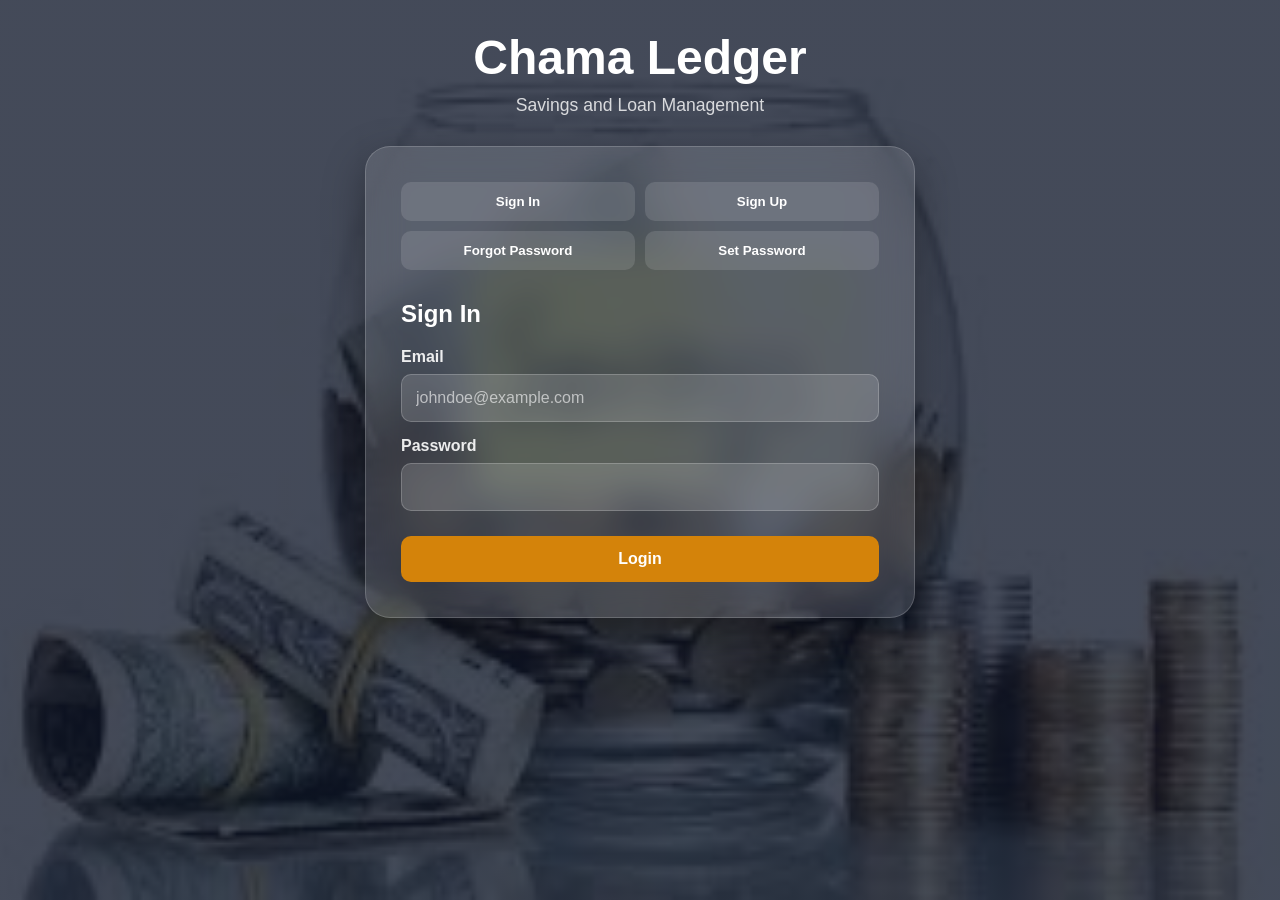
<file: Frontend/index.html>
<!DOCTYPE html>
<html>
    <head>
        <meta charset="UTF-8">
        <meta name="viewport" content="width=device-width, initial-scale=1.0">
        <title>Premier Savings Chama</title>
        <script src="config.js"></script>
        <link rel="stylesheet" href="Style.css"/>
    </head>
    <body>
        <div class="header">
            <h1>Chama Ledger</h1>
            <p>Savings and Loan Management</p>
        </div>

        <div class="auth-container">

            <div class="auth-tabs">
                <button type="button" onclick="showTab('signIn')">Sign In</button>
                <button type="button" onclick="showTab('signUp')">Sign Up</button>
                <button type="button" onclick="showTab('forgotPassword')">Forgot Password</button>
                <button type="button" onclick="showTab('setPassword')">Set Password</button>
            </div>

            <!-- sign in -->
            <div id="signIn">
                <h3>Sign In</h3>
                <p id="signInMessage"></p>
                <label>Email</label>
                <input type="email" placeholder="johndoe@example.com" id="loginEmail"/>
                <label>Password</label>
                <input type="password" id="loginPassword"/>
                <button type="button" onclick="SignIn()">Login</button>
            </div>

            <!-- sign up -->
            <div id="signUp" style="display:none">
                <h3>Sign Up</h3>
                <p id="signUpMessage"></p>
                <label>First Name</label>
                <input type="text" placeholder="John" id="firstName"/>
                <label>Last Name</label>
                <input type="text" placeholder="Doe" id="lastName"/>
                <label>Email</label>
                <input type="email" placeholder="janedoe@example.com" id="email"/>
                <label>Phone Number</label>
                <input type="tel" id="phoneNumber"/>
                <label>Role</label>
                <select id="roles">
                    <option value="Admin">Admin</option>
                    <option value="Member">Member</option>
                </select>
                <label>Date of Signup</label>
                <input type="date" id="date"/>
                <label>Password</label>
                <input type="password" placeholder="password" id="password"/>
                <button type="button" onclick="SignUp()">Sign Up</button>
            </div>

            <!-- forgot password -->
            <div id="forgotPassword" style="display:none">
                <h3>Forgot Password</h3>
                <p id="forgotMessage"></p>
                <label>Email</label>
                <input type="email" placeholder="johndoe@example.com" id="forgotEmail"/>
                <button type="button" onclick="ForgotPassword()">Reset to default</button>
            </div>

            <!-- set password -->
            <div id="setPassword" style="display:none">
            <h3>Set New Password</h3>
            <p id="setPasswordMessage"></p>
            <label>Email</label>
            <input type="email" placeholder="johndoe@example.com" id="setEmail"/>
            <label>Current Password</label>
            <input type="password" placeholder="Current password" id="currentPassword"/>
            <label>New Password</label>
            <input type="password" placeholder="New password" id="newPassword"/>
            <button type="button" onclick="SetPassword()">Set Password</button>
            </div> 

        </div>
    </body>
    <script>
        function showTab(tabId) {
            const tabs = ['signIn', 'signUp', 'forgotPassword', 'setPassword']
            tabs.forEach(tab => {
                document.getElementById(tab).style.display = 'none'
            })
            document.getElementById(tabId).style.display = 'block'
        }

        async function SignUp() {
            const data = {
                firstName: document.getElementById('firstName').value,
                lastName: document.getElementById('lastName').value,
                email: document.getElementById('email').value,
                phone: document.getElementById('phoneNumber').value,
                roles: document.getElementById('roles').value,
                date_joined: document.getElementById('date').value,
                password: document.getElementById('password').value
            }

            const response = await fetch(`${BASE_URL}/Chama/SignUp`, {
                method: 'POST',
                headers: { 'Content-Type': 'application/json' },
                body: JSON.stringify(data)
            })

            const result = await response.json()
            const message = document.getElementById('signUpMessage')

            if (response.status === 409) {
                message.style.color = 'red'
                message.textContent = 'Member already exists'
            } else if (response.ok) {
                message.style.color = 'green'
                message.textContent = 'Successfully signed up. Please sign in.'
                setTimeout(() => showTab('signIn'), 1500)
            } else {
                message.style.color = 'red'
                message.textContent = result.error
            }
        }

        async function SignIn() {
            const data = {
                email: document.getElementById('loginEmail').value,
                password: document.getElementById('loginPassword').value
            }

            const response = await fetch(`${BASE_URL}/Chama/SignIn`, {
                method: 'POST',
                headers: { 'Content-Type': 'application/json' },
                body: JSON.stringify(data)
            })

            const result = await response.json()
            const message = document.getElementById('signInMessage')

            if (response.ok) {
                message.style.color = 'green'
                message.textContent = 'Logged in successfully'
                localStorage.setItem('token', result.token)
                localStorage.setItem('memberId', result.memberId)
                localStorage.setItem('name', result.name)
                localStorage.setItem('role', result.role)
                window.location.href = 'Dashboard.html'
            } else {
                message.style.color = 'red'
                message.textContent = result.error
            }
        }

        async function ForgotPassword() {
    const data = {
        email: document.getElementById('forgotEmail').value
    }

    const response = await fetch(`${BASE_URL}/Chama/forgot_password`, {
        method: 'POST',
        headers: { 'Content-Type': 'application/json' },
        body: JSON.stringify(data)
    })

    const result = await response.json()
    const message = document.getElementById('forgotMessage')

    if (response.ok) {
        message.style.color = 'green'
        message.textContent = 'Password reset to default. Login with Chama123'
        setTimeout(() => showTab('signIn'), 2000)
    } else {
        message.style.color = 'red'
        message.textContent = result.error
    }
}
        async function SetPassword() {
    const data = {
        email: document.getElementById('setEmail').value,
        current_password: document.getElementById('currentPassword').value,
        new_password: document.getElementById('newPassword').value
    }

    const response = await fetch(`${BASE_URL}/Chama/set_password`, {
        method: 'POST',
        headers: { 'Content-Type': 'application/json' },
        body: JSON.stringify(data)
    })

    const result = await response.json()
    const message = document.getElementById('setPasswordMessage')

    if (response.ok) {
        message.style.color = 'green'
        message.textContent = 'Password updated successfully. Please sign in.'
        setTimeout(() => showTab('signIn'), 1500)
    } else {
        message.style.color = 'red'
        message.textContent = result.error
    }
}
    </script>
</html>
</file>
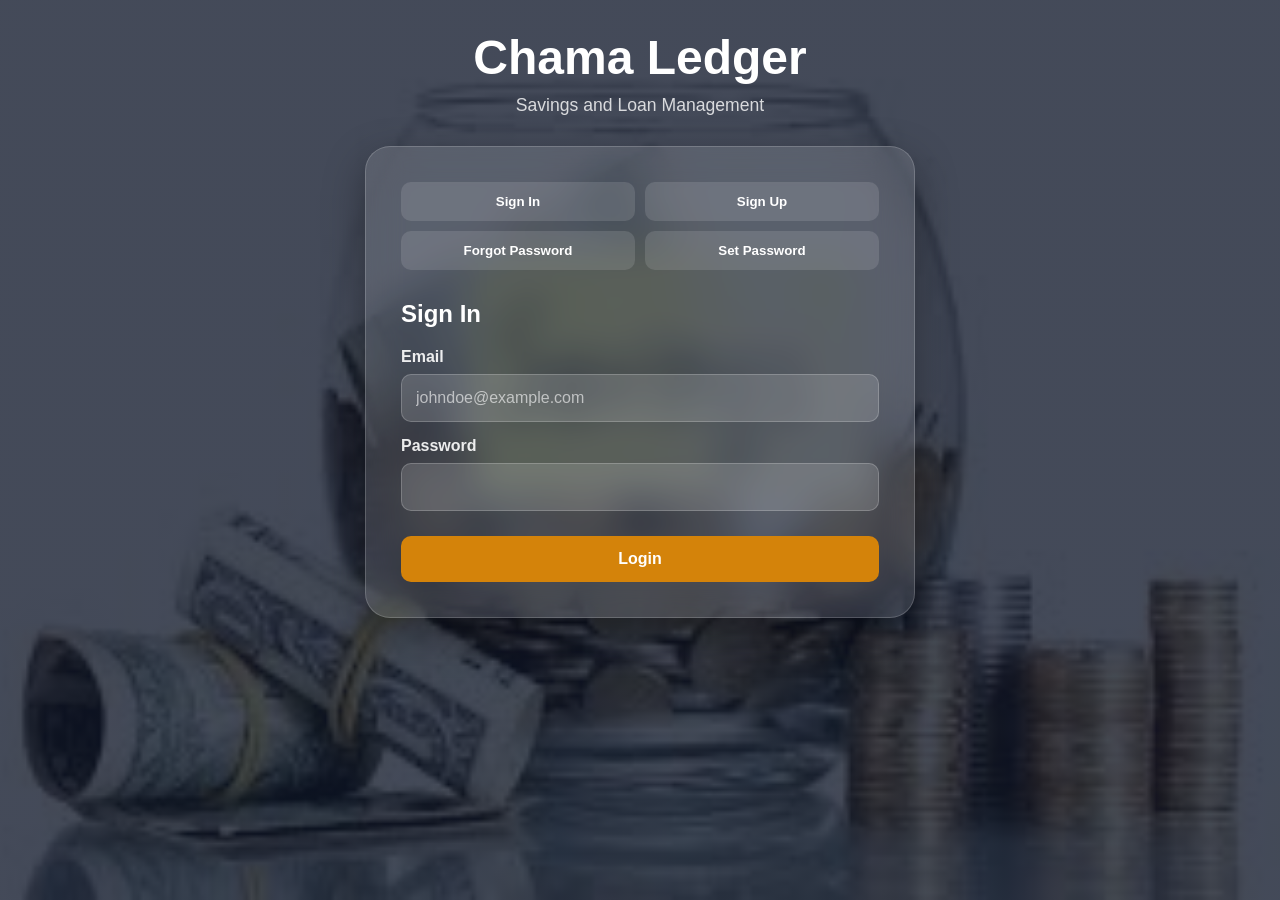
<file: Frontend/Admin.html>
<!DOCTYPE html>
<html>
    <head>
    <meta charset="UTF-8">
    <meta name="viewport" content="width=device-width, initial-scale=1.0">
    <title>Premier Savings Chama</title>
    <script src="config.js"></script>
    <link rel="stylesheet" href="members.css"/>
    </head>
    <body>
        <div class="header">
<div>
<h2>Chama Ledger</h2>
<p>Savings and Loan Management</p>
</div>
<div>
    <h6>Today</h6>
    <p><script>document.write(new Date().toLocaleDateString());</script></p>
</div>
</div><nav class="navbar">
    <div class="hamburger" onclick="toggleMenu()">
        ☰
    </div>

    <div class="nav-links" id="navLinks">
        <a href="Dashboard.html">Dashboard</a>
        <a href="admin.html" id="adminLink" style="display:none" class="active">Admin</a>
        <a href="Members.html">Members</a>
        <a href="loans.html">Loans</a>
        <a href="interest.html">Interest</a>
        <a href="Fines.html">Fines</a>
    </div>
</nav>
<div class="members-table">
    <h3>Financial Period</h3>
    <p id="currentPeriod">Loading current period...</p>
    <button type="button" onclick="toggleCloseYearConfirm()">Close Financial Year</button>
    <div id="closeYearContainer"></div>
    <p id="closeYearMessage"></p>
</div>
<div class="members-table">
    <h3>Bank Interest</h3>
    <button type="button" onclick="ToggleForm()">What this year's bank Interest??</button>
    <div id="BankContainer"></div>
    <div id="bankmessage"></div>

</div>
<div class="members-table">
    <h3>Pending Loan Requests</h3>
    <table>
        <thead>
            <tr>
                <td>Member</td>
                <td>Amount</td>
                <td>Guarantor</td>
                <td>Date Requested</td>
                <td>Action</td>
            </tr>
        </thead>
        <tbody id="pendingLoansBody"></tbody>
    </table>
</div>
<div class="members-table">
    <h3>Pending Savings</h3>
    <table>
        <thead>
            <tr>
                <td>Member</td>
                <td>Amount</td>
                <td>Date Requested</td>
                <td>Action</td>
            </tr>
        </thead>
        <tbody id="pendingSavingsBody"></tbody>
    </table>
</div>
        
    </body>
    <script>
       const token = localStorage.getItem('token')
const adminId = localStorage.getItem('memberId')

// redirect checks
document.addEventListener('DOMContentLoaded', () => {
    const role = localStorage.getItem('role')

    if (!token) {
        window.location.href = 'index.html'
    }
    if (role !== 'Admin') {
        window.location.href = 'Dashboard.html'
    }
    if(role=='Admin'){
        document.getElementById('adminLink').style.display = 'block'
    }

    fetchPendingLoans()
    fetchPendingSavings()
    fetchCurrentPeriod()

})

function formatKsh(amount) {
    return `Ksh ${parseFloat(amount).toLocaleString('en-KE', { minimumFractionDigits: 2 })}`
}

async function fetchPendingLoans() {
    const response = await fetch(`${BASE_URL}/Chama/pending_requests`, {
        headers: { 'Authorization': `Bearer ${token}` }
    })

    const data = await response.json()
    const tbody = document.getElementById('pendingLoansBody')
    tbody.innerHTML = ''

    if (data.length === 0) {
        tbody.innerHTML = '<tr><td colspan="5">No pending loan requests</td></tr>'
        return
    }

    data.forEach(req => {
        tbody.innerHTML += `
            <tr>
                <td>${req.member}</td>
                <td>${formatKsh(req.amount)}</td>
                <td>${req.guarantor}</td>
                <td>${formatDate(req.date_requested)}</td>
                <td>
                    <button type="button" onclick="verifyLoan(${req.requestId})">
                        Verify & Approve
                    </button>
                </td>
            </tr>
        `
    })
}

async function verifyLoan(requestId) {
    const response = await fetch(`${BASE_URL}/Chama/admin_verify_loan`, {
        method: 'POST',
        headers: {
            'Content-Type': 'application/json',
            'Authorization': `Bearer ${token}`
        },
        body: JSON.stringify({
            requestId: requestId,
            adminId: parseInt(adminId)
        })
    })

    const result = await response.json()

    if (response.ok) {
        alert(`Loan approved. Due date: ${result.due_date}`)
        fetchPendingLoans()
    } else {
        alert(result.error)
    }
}
async function fetchPendingSavings() {
    const response = await fetch(`${BASE_URL}/Chama/pending_savings`, {
        headers: { 'Authorization': `Bearer ${token}` }
    })

    const data = await response.json()
    const tbody = document.getElementById('pendingSavingsBody')
    tbody.innerHTML = ''

    if (data.length === 0) {
        tbody.innerHTML = '<tr><td colspan="4">No pending savings requests</td></tr>'
        return
    }

    data.forEach(req => {
        tbody.innerHTML += `
            <tr>
                <td>${req.member}</td>
                <td>${formatKsh(req.amount)}</td>
                <td>${formatDate(req.date_requested)}</td>
                <td>
                    <button type="button" onclick="approveSaving(${req.requestId})">
                        Approve
                    </button>
                </td>
            </tr>
        `
    })
}

async function approveSaving(requestId) {
    const response = await fetch(`${BASE_URL}/Chama/approve_saving`, {
        method: 'POST',
        headers: {
            'Content-Type': 'application/json',
            'Authorization': `Bearer ${token}`
        },
        body: JSON.stringify({
            requestId: requestId,
            adminId: parseInt(adminId)
        })
    })

    const result = await response.json()

    if (response.ok) {
        alert('Savings approved and recorded')
        fetchPendingSavings()
    } else {
        alert(result.error)
    }
}
function formatDate(dateString) {
    const date = new Date(dateString)
    return date.toLocaleDateString('en-KE', {
        year: 'numeric',
        month: 'long',
        day: 'numeric'
    })
}

async function fetchCurrentPeriod() {
    const response = await fetch(`${BASE_URL}/Chama/current_period`, {
        headers: { 'Authorization': `Bearer ${token}` }
    })
    const data = await response.json()

    if (response.ok) {
        document.getElementById('currentPeriod').textContent =
            `Current period: ${formatDate(data.period_start)} — Present`
    }
}
function toggleMenu() {
    console.log('Toggling menu')
    const navLinks = document.getElementById('navLinks')
    navLinks.classList.toggle('show');
    if (navLinks.style.display == 'flex') {
        navLinks.style.display = 'none'
    } else {
        navLinks.style.display = 'flex'
    }
}

function ToggleForm(){
    const container=document.getElementById('BankContainer')
    if(container.innerHTML !==''){
        container.innerHTML=''
        return
    }
    container.innerHTML=`
    <input type="text" id="amount" placeholder="e.g, 10000" /><br>
     <input type="date" id="date" placeholder="10-6-2025">
     <button type="button" onclick=BankInterest()>Save</button>
    `  
}
async function BankInterest(){
    const data={
        amount: document.getElementById('amount').value,
        date:document.getElementById('date').value
    }
    const response = await fetch(`${BASE_URL}/Chama/add_bank_interest`, {
        method: 'POST',
        headers: { 'Content-Type': 'application/json' ,
        'Authorization': `Bearer ${token}`
    
        },
        body: JSON.stringify(data)
        
    })
    const result = await response.json()
    const message = document.getElementById('bankmessage')

    if(response.ok){
        message.style.color = 'green'
        message.textContent = `Bank Interest added`
        
        document.getElementById("BankContainer").innerHTML=''
    }
    else {
        message.style.color = 'red'
        message.textContent = result.error
    }

}
function toggleCloseYearConfirm() {
    const container = document.getElementById('closeYearContainer')
    if (container.innerHTML !== '') {
        container.innerHTML = ''
        return
    }

    container.innerHTML = `
        <p style="color:red"><strong>Warning:</strong> This action is irreversible. 
        A new financial period will begin today.</p>
        <button type="button" onclick="closeFinancialYear()">Yes, Close Year</button>
        <button type="button" onclick="toggleCloseYearConfirm()">Cancel</button>
    `
}

// ── close the year ────────────────────────────────────────
async function closeFinancialYear() {
    const response = await fetch(`${BASE_URL}/Chama/close_year`, {
        method: 'POST',
        headers: {
            'Content-Type': 'application/json',
            'Authorization': `Bearer ${token}`
        },
        body: JSON.stringify({ admin_id: parseInt(adminId) })
    })

    const result = await response.json()
    const message = document.getElementById('closeYearMessage')

    if (response.ok) {
        message.style.color = 'green'
        message.textContent = `Financial year closed. New period started today.`
        document.getElementById('closeYearContainer').innerHTML = ''
        fetchCurrentPeriod()  // refresh the period display
    } else {
        message.style.color = 'red'
        message.textContent = result.error
    }
}

fetchCurrentPeriod()

    </script>
    </html>
</file>
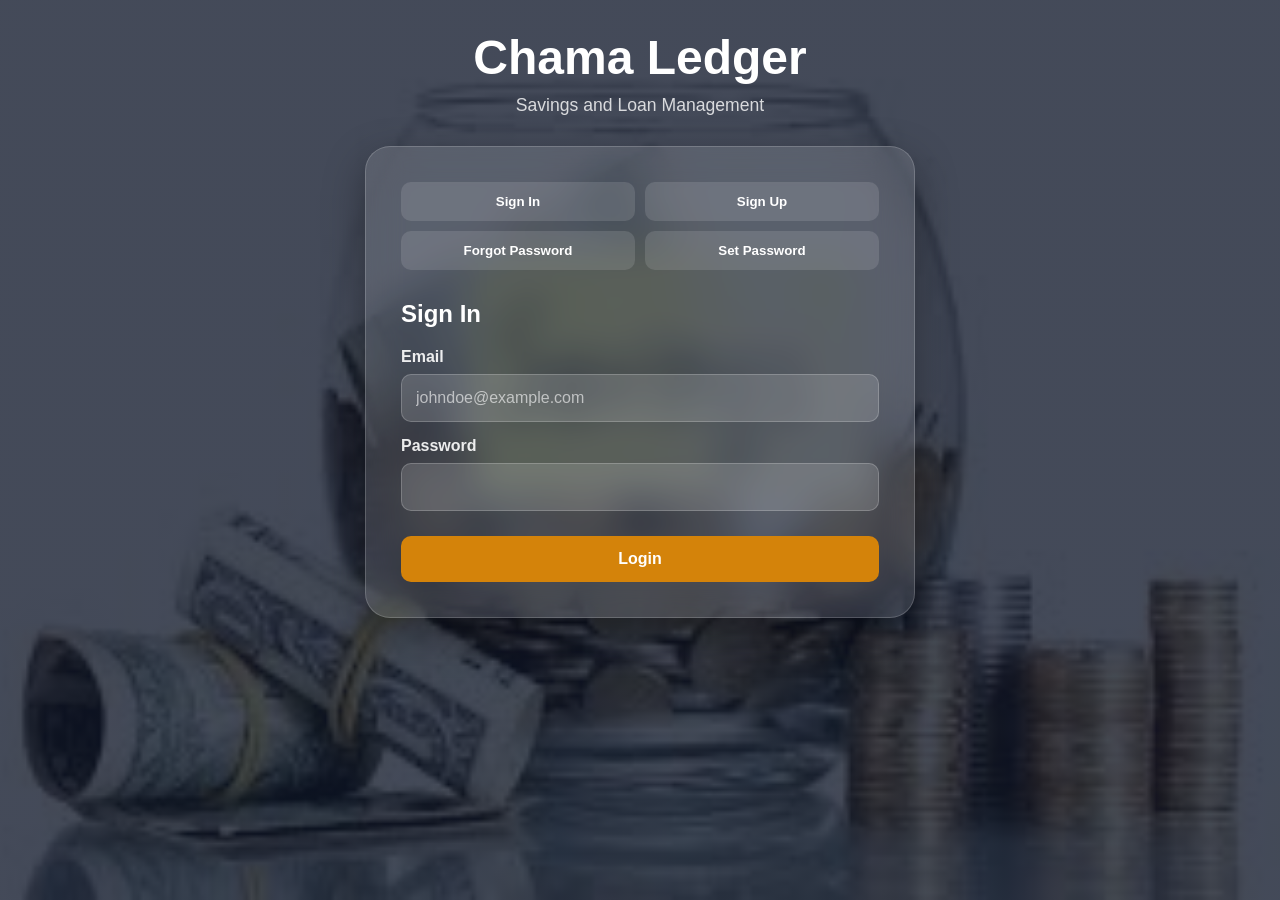
<file: Frontend/Dashboard.html>
<!DOCTYPE html>
<html>
    <head>
    <meta charset="UTF-8">
    <meta name="viewport" content="width=device-width, initial-scale=1.0">
    <title>Premier Savings Chama</title>
    <script src="config.js"></script>
    <link rel="stylesheet" href="members.css"/>
    </head>
    <body>
        <div class="header">
<div>
<h2>Chama Ledger</h2>
<p>Savings and Loan Management</p>
</div>
<div>
    <h6>Today</h6>
    <p><script>document.write(new Date().toLocaleDateString());</script></p>
    <button type="button" onclick="logout()">Logout</button>
</div>

</div>
       <nav class="navbar">
    <div class="hamburger" onclick="toggleMenu()">
        ☰
    </div>

    <div class="nav-links" id="navLinks">
        <a href="Dashboard.html" class="active">Dashboard</a>
        <a href="admin.html" id="adminLink" style="display:none">Admin</a>
        <a href="Members.html">Members</a>
        <a href="loans.html">Loans</a>
        <a href="interest.html">Interest</a>
        <a href="Fines.html">Fines</a>
    </div>
</nav>
<div class="loansAndSavings">

    <div id="guarantorNotifications" class="dashboard-card" style="display:none">
        <h3>Pending Guarantor Requests</h3>
        <div id="notificationsList"></div>
    </div>

    <div id="savingsRequest" class="dashboard-card">
        <button type="button" onclick="toggleSaveForm()">Add Savings</button>
        <div id="saveFormContainer"></div>
        <p id="saveMessage"></p>
    </div>

</div>
<div id="DashboardCards">    
<div class="cards1">
    <h2>Total Savings</h2>
    <p id="savingsAmount"><strong>Ksh{amount}</strong></p>
    <p id="total_members">{}members</p>
</div>
<div class="cards1">
    <h2>Active Loans</h2>
    <p id="ActiveLoans"><strong>Ksh{}</strong></p>
    <p id="total_loans">{Number of borrowers}loans</p>
</div>
<div class="cards1">
    <h2>Interest Accrued</h2>
    <p id="total_interest">{Interest}</p>
    <p>from borrowers</p>
</div>
<div class="cards1">
    <h2>Unpaid fines</h2>
    <p id="total_fines">Coming soon</p>
    <p>outstanding</p>
</div>

        </div>
    
        <div class="bankInterest">
            <h2>Bank Interest</h2>
<p id="bankInterest">Amount{}</p>
<p>Split equally among &nbsp;<strong id="members"> {} </strong>&nbsp;members</p>
<p>Each member gets <strong id="each">ksh {}</strong></p>
<p></p>
        </div>
        <div>
    <h3>Saving rules</h3>
    <p>Members must save at least <stong>ksh 1000</stong> per month</p>
    <p>Missing a saving month incurs a fine of <strong>ksh 300</strong></p>
    <p>Members who join mid-year earn interest only from their join month onwards</p>
    <p>Please note that if your payment is more than <strong>10 days overdue</strong> ,the guarantor will become responsible for repaying the principal balance along with the interest</p>
</div>
    </body>

    <script>
        
const token = localStorage.getItem('token')
const memberId = localStorage.getItem('memberId')
const role = localStorage.getItem('role')

if (!token) {
    window.location.replace('index.html')
    throw new Error('Redirecting to login')
}
if(role=='Admin'){
    document.getElementById('adminLink').style.display = 'block'
}
function formatKsh(amount) {
    return `Ksh ${parseFloat(amount).toLocaleString('en-KE', { minimumFractionDigits: 2 })}`
}

document.addEventListener('DOMContentLoaded', () => {
    
    

    fetchTotalSavings()
    fetchActiveLoans()
    fetchBorrowedInterests()
    fetchBankInterests()
    fetchGuarantorNotifications()
})
function toggleMenu() {
    console.log('Toggling menu')
    const navLinks = document.getElementById('navLinks')
    navLinks.classList.toggle('show');
    if (navLinks.style.display == 'flex') {
        navLinks.style.display = 'none'
    } else {
        navLinks.style.display = 'flex'
    }
}


function fetchTotalSavings() {
    fetch(`${BASE_URL}/Chama/Total_savings`, {
        headers: { 'Authorization': `Bearer ${token}` }
    })
        .then(response => response.json())
        .then(data => {
            console.log('savings data:', data) 
            document.getElementById('savingsAmount').innerHTML = `<strong>Ksh ${data.total_savings}</strong>`
            document.getElementById('total_members').textContent = `${data.total_members} members`
        })
        .catch(error => console.error('Error fetching savings:', error))
}

function fetchActiveLoans() {
    fetch(`${BASE_URL}/Chama/view_all_borrowers`, {
        headers: { 'Authorization': `Bearer ${token}` }
    })
        .then(response => response.json())
        .then(data => {
            document.getElementById('ActiveLoans').innerHTML = `<strong>Ksh ${data.total_loans}</strong>`
            document.getElementById('total_loans').textContent = `${data.total_borrowers} borrowers`
        })
        .catch(error => console.error('Error fetching loans:', error))
}

function fetchBorrowedInterests() {
    fetch(`${BASE_URL}/Chama/view_borrowed_interests`, {
        headers: { 'Authorization': `Bearer ${token}` }
    })
        .then(response => response.json())
        .then(data => {
            document.getElementById('total_interest').textContent = formatKsh(data.total_borrowed_interest)
        })
        .catch(error => console.error('Error fetching interests:', error))
}

function fetchBankInterests() {
    fetch(`${BASE_URL}/Chama/bank_interests`, {
        headers: { 'Authorization': `Bearer ${token}` }
    })
        .then(response => response.json())
        .then(data => {
            document.getElementById('bankInterest').textContent = formatKsh(data.total_interest)
            document.getElementById('members').textContent = data.total_members
            document.getElementById('each').textContent = formatKsh(data.each_members_amount)
        })
        .catch(error => console.error('Error fetching bank interests:', error))
}

async function fetchGuarantorNotifications() {
    const response = await fetch(`${BASE_URL}/Chama/guarantor_notifications/${memberId}`, {
        headers: { 'Authorization': `Bearer ${token}` }
    })

    const notifications = await response.json()

    if (notifications.length > 0) {
        document.getElementById('guarantorNotifications').style.display = 'block'
        const list = document.getElementById('notificationsList')
        list.innerHTML = ''

        notifications.forEach(n => {
            list.innerHTML += `
                <div class="borrower-card">
                    <p><strong>${n.borrower}</strong> is requesting a loan of ${formatKsh(n.amount)}</p>
                    <p>Requested on: ${n.date_requested}</p>
                    <button type="button" onclick="respondToGuarantee(${n.requestId}, ${n.confirmationId}, 'confirmed')">Confirm</button>
                    <button type="button" onclick="respondToGuarantee(${n.requestId}, ${n.confirmationId}, 'declined')">Decline</button>
                </div>
            `
        })
    }
}

async function respondToGuarantee(requestId, confirmationId, decision) {
    const response = await fetch(`${BASE_URL}/Chama/guarantor_confirm`, {
        method: 'POST',
        headers: {
            'Content-Type': 'application/json',
            'Authorization': `Bearer ${token}`
        },
        body: JSON.stringify({
            requestId: requestId,
            guarantorId: parseInt(memberId),
            decision: decision
        })
    })

    const result = await response.json()

    if (response.ok) {
        alert(decision === 'confirmed' ? 'You have confirmed the guarantee' : 'You have declined the guarantee')
        fetchGuarantorNotifications()
    } else {
        alert(result.error)
    }
}
function toggleSaveForm() {
    const container = document.getElementById('saveFormContainer')
    if (container.innerHTML !== '') {
        container.innerHTML = ''
        return
    }
    container.innerHTML = `
        <input type="number" id="saveAmount" placeholder="Enter amount to save" /><br>
        <button type="button" onclick="submitSavingsRequest()">Submit</button>
        <button type="button" onclick="toggleSaveForm()">Cancel</button>
    `
}

async function submitSavingsRequest() {
    const amount = document.getElementById('saveAmount').value

    if (!amount || amount <= 0) {
        document.getElementById('saveMessage').textContent = 'Please enter a valid amount'
        return
    }

    const response = await fetch(`${BASE_URL}/Chama/request_saving`, {
        method: 'POST',
        headers: {
            'Content-Type': 'application/json',
            'Authorization': `Bearer ${token}`
        },
        body: JSON.stringify({
            memberId: parseInt(memberId),
            amount: parseFloat(amount)
        })
    })

    const result = await response.json()
    const message = document.getElementById('saveMessage')

    if (response.ok) {
        message.style.color = 'green'
        message.textContent = `Savings request of Ksh ${amount} submitted. Pending admin approval.`
        document.getElementById('saveFormContainer').innerHTML = ''
    } else {
        message.style.color = 'red'
        message.textContent = result.error
    }
}
function logout() {
    console.log('Logging out')
    localStorage.clear()
    window.location.replace('index.html')
}

    </script>
    </html>
</file>
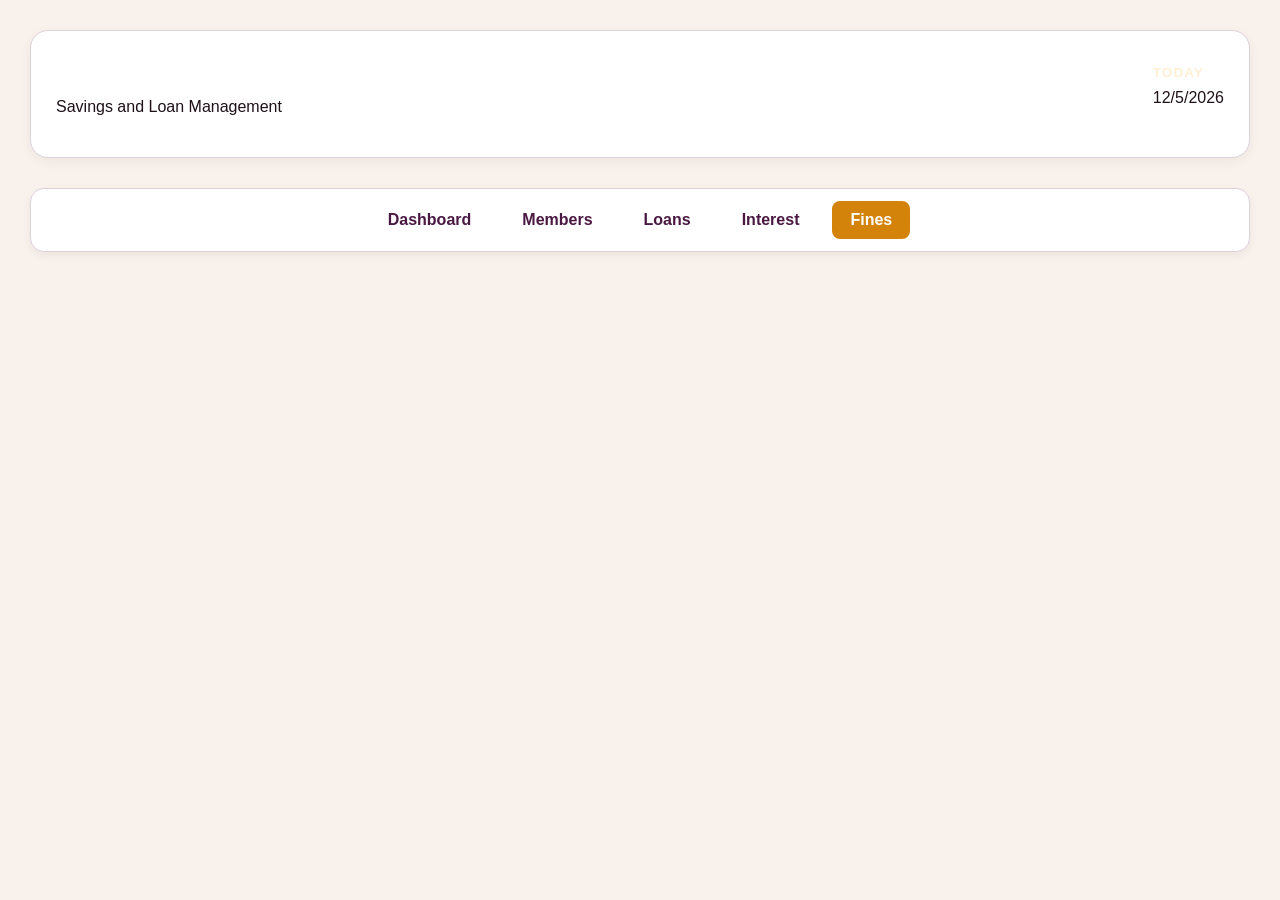
<file: Frontend/Fines.html>
<!DOCTYPE html>
<html>
    <head>
    <meta charset="UTF-8">
    <meta name="viewport" content="width=device-width, initial-scale=1.0">
    <title>Premier Savings Chama</title>
    <script src="config.js"></script>
    <link rel="stylesheet" href="members.css"/>
    </head>
    <body>
        <div class="header">
<div>
<h2>Chama Ledger</h2>
<p>Savings and Loan Management</p>
</div>
<div>
    <h6>Today</h6>
    <p><script>document.write(new Date().toLocaleDateString());</script></p>
</div>
</div><nav class="navbar">
    <div class="hamburger" onclick="toggleMenu()">
        ☰
    </div>

    <div class="nav-links" id="navLinks">
        <a href="Dashboard.html">Dashboard</a>
        <a href="admin.html" id="adminLink" style="display:none">Admin</a>
        <a href="Members.html">Members</a>
        <a href="loans.html">Loans</a>
        <a href="interest.html">Interest</a>
        <a href="Fines.html" class="active">Fines</a>
    </div>
</nav>
        
    </body>
    </html>
</file>
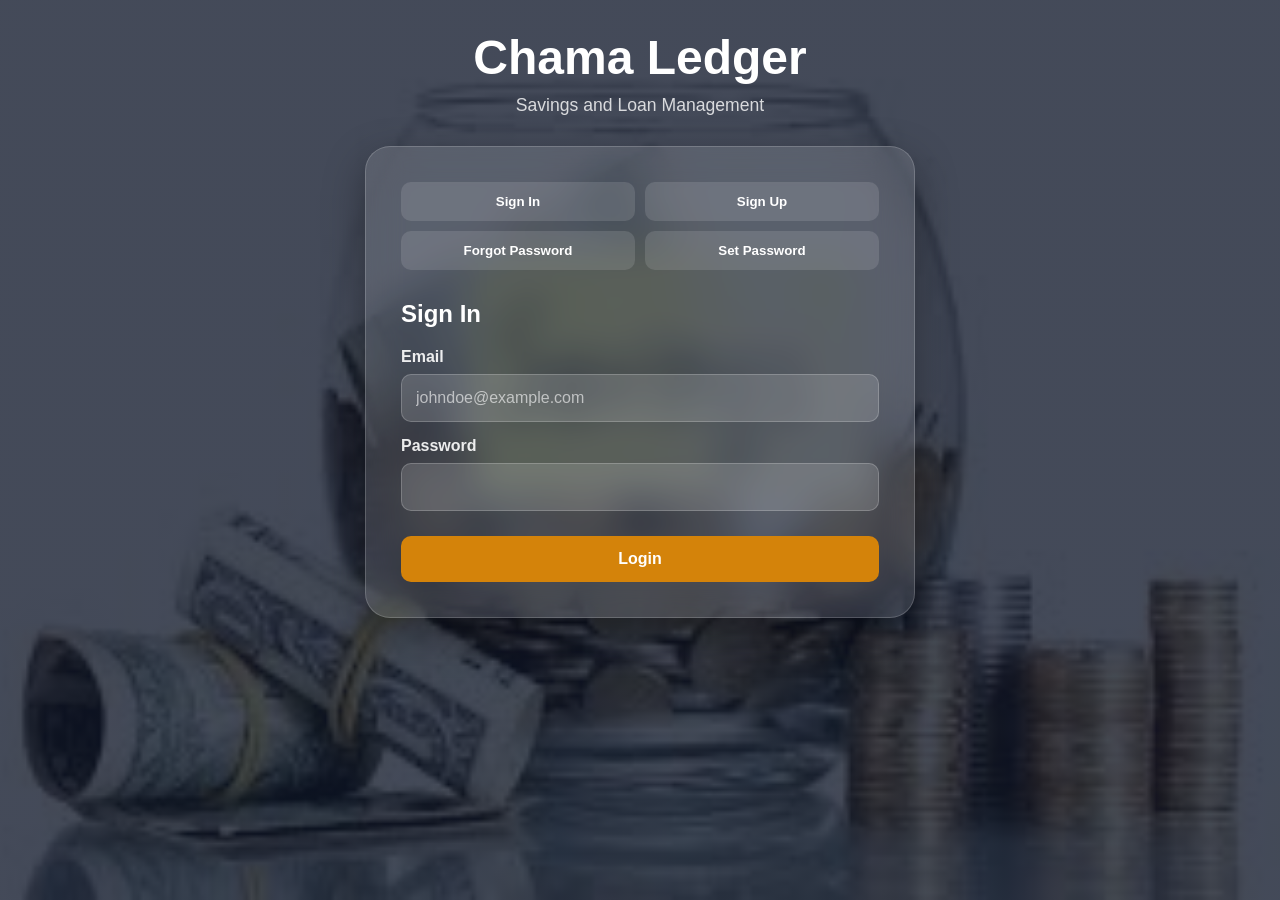
<file: Frontend/Interest.html>
<!DOCTYPE html>
<html>
    <head>
    <meta charset="UTF-8">
    <meta name="viewport" content="width=device-width, initial-scale=1.0">
    <title>Premier Savings Chama</title>
    <script src="config.js"></script>
    <link rel="stylesheet" href="members.css"/>
    </head>
    <body>
        <div class="header">
<div>
<h2>Chama Ledger</h2>
<p>Savings and Loan Management</p>
</div>
<div>
    <h6>Today</h6>
    <p><script>document.write(new Date().toLocaleDateString());</script></p>
</div>
</div>
        <nav class="navbar">
    <div class="hamburger" onclick="toggleMenu()">
        ☰
    </div>

    <div class="nav-links" id="navLinks">
        <a href="Dashboard.html">Dashboard</a>
         <a href="admin.html" id="adminLink" style="display:none">Admin</a>
        <a href="Members.html">Members</a>
        <a href="loans.html">Loans</a>
        <a href="interest.html" class="active">Interest</a>
        <a href="Fines.html">Fines</a>
    </div>
</nav>
<div>
    <h2>Interest Pool Breakdown</h2>
    <div class="InterestCards">
        <div>
            <p>All members(50%)</p>
            <p><strong id="allmembers">Ksh. {savings}</strong></p>
            
        </div>
        <div>
            <p>Borrowers(25%)</p>
            <p><Strong id="allborrowers">Ksh.{}</Strong></p>
        </div>
        <div>
            <p>Guarantors(25%)</p>
            <p><Strong id="allguarantors">Ksh. {}</Strong></p>
        </div>
    </div>
    <p>Total Interest for the period: <span id="periodStart"></span>  --  <span id="periodEnd"></span></p>
</div>
<div class="member_distribution">
    <h2>Per Member Distribution</h2>
    <table>
        <thead>
            <td>Member</td>
            <td>Roles</td>
            <td>Loan Interest Share</td>
            <td>Bank Interest</td>
            <td>Total</td>
        </thead>
        <tbody id="tbody">

        </tbody>
    </table>

</div>
    </body>
    <script>
       
const token = localStorage.getItem('token')
if (!token) {
    window.location.href = 'index.html'
    throw new Error('Redirecting to login')
}

document.addEventListener('DOMContentLoaded', () => {
    const role = localStorage.getItem('role')
    
    if (role === 'Admin') {
        document.getElementById('adminLink').style.display = 'block'
    }
})
    function formatDate(dateString) {
    const date = new Date(dateString)
    return date.toLocaleDateString('en-KE', {
        year: 'numeric',
        month: 'long',
        day: 'numeric'
    })
}

function formatKsh(amount) {
    return `Ksh ${parseFloat(amount).toLocaleString('en-KE', { minimumFractionDigits: 2 })}`
}
function toggleMenu() {
    console.log('Toggling menu')
    const navLinks = document.getElementById('navLinks')
    navLinks.classList.toggle('show');
    if (navLinks.style.display == 'flex') {
        navLinks.style.display = 'none'
    } else {
        navLinks.style.display = 'flex'
    }
}

fetch(`${BASE_URL}/Chama/distribute_interest`,{
    headers: {
        'Authorization': `Bearer ${token}`
    }
})
    .then(response => response.json())
    .then(data => {
        console.log(data)

        
        document.getElementById('allmembers').textContent  = formatKsh(data.pools.everyone_pool)
        document.getElementById('allborrowers').textContent = formatKsh(data.pools.borrowers_pool)
        document.getElementById('allguarantors').textContent = formatKsh(data.pools.guarantors_pool)
        document.getElementById('periodStart').textContent = formatDate(data.period_start)
        document.getElementById('periodEnd').textContent   = formatDate(data.period_end)
        const tableBody = document.getElementById('tbody')
        tableBody.innerHTML = ''

        data.distribution.forEach(member => {
            let role = 'Member'
            if (member.is_borrower && member.is_guarantor) role = 'Borrower & Guarantor'
            else if (member.is_borrower)  role = 'Borrower'
            else if (member.is_guarantor) role = 'Guarantor'

            const row = `
                <tr>
                    <td>${member.member}</td>
                    <td>${role}</td>
                    <td>${formatKsh(member.loan_interest_share)}</td>
                    <td>${formatKsh(member.bank_interest_share)}</td>
                    <td><strong>${formatKsh(member.total_share)}</strong></td>
                </tr>
            `
            tableBody.innerHTML += row
        })
    })
    .catch(error => console.error('Error fetching interest distribution:', error))
    
    </script>
    </html>
</file>
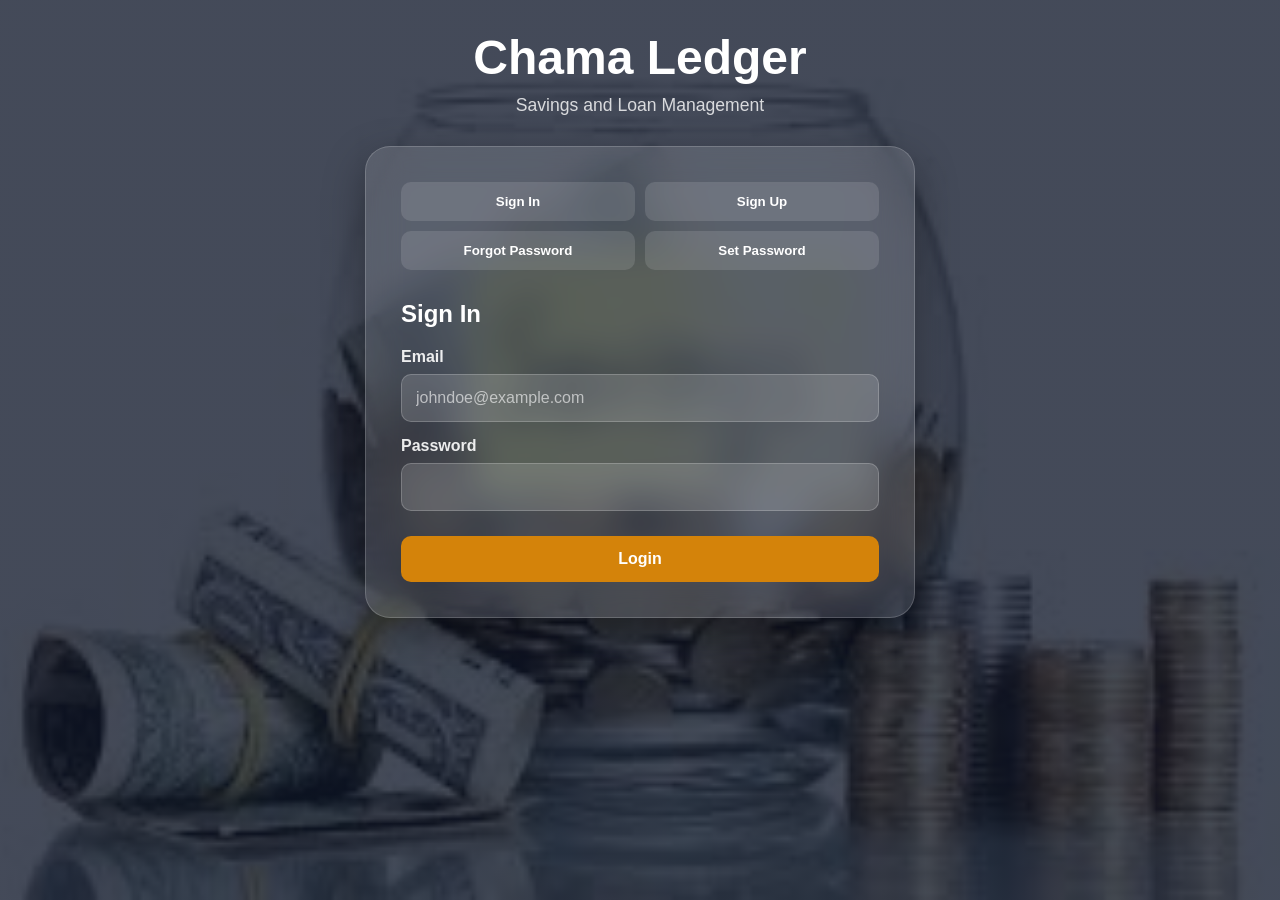
<file: Frontend/loans.html>
<!DOCTYPE html>
<html>
    <head>
    <meta charset="UTF-8">
    <meta name="viewport" content="width=device-width, initial-scale=1.0">
    <title>Premier Savings Chama</title>
    <script src="config.js"></script>
    <link rel="stylesheet" href="members.css"/>
    </head>
    <body>
        <div class="header">
<div>
<h2>Chama Ledger</h2>
<p>Savings and Loan Management</p>
</div>
<div>
    <h6>Today</h6>
    <p><script>document.write(new Date().toLocaleDateString());</script></p>
</div>
</div>
       <nav class="navbar">
    <div class="hamburger" onclick="toggleMenu()">
        ☰
    </div>

    <div class="nav-links" id="navLinks">
        <a href="Dashboard.html">Dashboard</a>
         <a href="admin.html" id="adminLink" style="display:none">Admin</a>
        <a href="Members.html">Members</a>
        <a href="loans.html" class="active">Loans</a>
        <a href="interest.html">Interest</a>
        <a href="Fines.html">Fines</a>
    </div>
</nav>
<div id="loans">
    <h2>Loans: <span id="NoOfBorrowers">...</span></h2>
     <button type="button" onclick="toggleRequestForm()">Request Loan</button>  
    <div id="requestFormContainer"></div>
    <p id="loanRequestMessage"></p>
    <div id="borrower-cards">
        <!-- JS will inject a card per borrower here -->
    </div>
</div>
    </body>
    <script>
        const token = localStorage.getItem('token')
        if (!token) {
        window.location.href = 'index.html'  
        throw new Error('Redirecting to login')
        }
        
document.addEventListener('DOMContentLoaded', () => {
    const role = localStorage.getItem('role')
    
    if (role === 'Admin') {
        document.getElementById('adminLink').style.display = 'block'
    }
})
const memberId = localStorage.getItem('memberId')
function formatDate(dateString) {
    const date = new Date(dateString)
    return date.toLocaleDateString('en-KE', {
        year: 'numeric',
        month: 'long',
        day: 'numeric'
    })
}


function formatKsh(amount) {
    return `Ksh ${parseFloat(amount).toLocaleString('en-KE', { minimumFractionDigits: 2 })}`
}
function toggleMenu() {
    console.log('Toggling menu')
    const navLinks = document.getElementById('navLinks')
    navLinks.classList.toggle('show');
    if (navLinks.style.display == 'flex') {
        navLinks.style.display = 'none'
    } else {
        navLinks.style.display = 'flex'
    }
}

function toggleRequestForm() {
    const container = document.getElementById('requestFormContainer')
    if (container.innerHTML !== '') {
        container.innerHTML = ''
        return
    }
    container.innerHTML = `
        <input type="number" id="loanAmount" placeholder="Enter amount" /><br>
        <button type="button" onclick="checkViability()">Check Viability</button>
        <div id="viabilityResult"></div>
    `
}

async function checkViability() {
    const amount = document.getElementById('loanAmount').value
    if (!amount) {
        document.getElementById('viabilityResult').textContent = 'Please enter an amount'
        return
    }

    const response = await fetch(`${BASE_URL}/Chama/loan_viability`, {
        method: 'POST',
        headers: {
            'Content-Type': 'application/json',
            'Authorization': `Bearer ${token}`
        },
        body: JSON.stringify({
            memberId: parseInt(memberId),
            requested_amount: parseFloat(amount)
        })
    })

    const data = await response.json()
    const resultDiv = document.getElementById('viabilityResult')

    if (data.needs_guarantor) {
        let guarantorOptions = data.suggested_guarantors.map(g =>
            `<option value="${g.memberId}">${g.first_name} ${g.last_name}</option>`
        ).join('')

        resultDiv.innerHTML = `
            <p class="warning">This loan requires a guarantor</p>
            <p>Your max without guarantor: ${formatKsh(data.remaining_borrowing_power)}</p>
            <label>Select Guarantor</label>
            <select id="guarantorSelect">
                <option value="">-- Select a guarantor --</option>
                ${guarantorOptions}
            </select><br><br>
            <button type="button" onclick="submitLoanRequest(true)">Submit Request</button>
            <button type="button" onclick="toggleRequestForm()">Cancel</button>
        `
    } else {
        resultDiv.innerHTML = `
            <p class="success">You qualify for this loan without a guarantor</p>
            <p>Max loan: ${formatKsh(data.max_loan_without_guarantor)}</p>
            <p>Remaining borrowing power: ${formatKsh(data.remaining_borrowing_power)}</p>
            <button type="button" onclick="submitLoanRequest(false)">Submit Request</button>
            <button type="button" onclick="toggleRequestForm()">Cancel</button>
        `
    }
}

async function submitLoanRequest(needsGuarantor) {
    const amount = document.getElementById('loanAmount').value
    const guarantorId = needsGuarantor
        ? document.getElementById('guarantorSelect').value
        : null

    if (needsGuarantor && !guarantorId) {
        document.getElementById('loanRequestMessage').textContent = 'Please select a guarantor'
        return
    }

    const response = await fetch(`${BASE_URL}/Chama/request_loan`, {
        method: 'POST',
        headers: {
            'Content-Type': 'application/json',
            'Authorization': `Bearer ${token}`
        },
        body: JSON.stringify({
            memberId: parseInt(memberId),
            amount: parseFloat(amount),
            guarantorId: guarantorId ? parseInt(guarantorId) : null
        })
    })

    const result = await response.json()
    const message = document.getElementById('loanRequestMessage')

    if (response.ok) {
        message.style.color = 'green'
        message.textContent = result.needs_guarantor
            ? 'Request submitted. Waiting for guarantor confirmation.'
            : 'Request submitted. Waiting for admin approval.'
        document.getElementById('requestFormContainer').innerHTML = ''
    } else {
        message.style.color = 'red'
        message.textContent = result.error
    }
}
    
const role = localStorage.getItem('role')

fetch(`${BASE_URL}/Chama/view_all_borrowers`, {
    headers: { 'Authorization': `Bearer ${token}` }
})
    .then(response => response.json())
    
    .then(data => {
        console.log(data.loans)
        document.getElementById('NoOfBorrowers').textContent = data.total_borrowers

        const container = document.getElementById('borrower-cards')
        container.innerHTML = ''

        data.loans.forEach(loan => {
            const today = new Date()
            const dueDate = new Date(loan.due_date)
            const isPastDue = today > dueDate
            const interest = (loan.amount_borrowed * 0.20).toLocaleString() 

            const card = `
                <div class="borrower-card">
                    <h4>${loan.borrower}</h4>
                    <p>Loan #${loan.loanId} &nbsp;|&nbsp; <span>${loan.date_borrowed}</span></p>
                    <div class="cards">
                        <div>
                            <p><strong>Principal</strong></p>
                            <p>Ksh ${loan.amount_borrowed.toLocaleString()}</p>
                        </div>
                        <div>
                            <p><strong>Interest</strong></p>
                            <p>Ksh ${interest}</p>
                        </div>
                        <div>
                            <p><strong>Due Date</strong></p>
                            <p>${formatDate(loan.due_date)}</p>
                        </div>
                        <div>
                            <p><strong>Status</strong></p>
                            <p class="${loan.status === 'active' ? 'warning' : loan.status === 'paid' ? 'success' : 'danger'}">
                                ${loan.status}
                            </p>
                        </div>
                    </div>
                    ${role === 'Admin' ? `
                       <button type="button" onclick="markPaidByBorrower(${loan.loanId})">Mark paid by borrower</button>
                         ${loan.guarantorId ? 
                        `<button type="button" onclick="markPaidByGuarantor(${loan.loanId})">Mark paid by guarantor</button>` 
                       : ''}
` : ''}
                </div>
            `
            container.innerHTML += card
        })
    })
    .catch(error => console.error('Error fetching borrowers:', error))
   async function markPaidByBorrower(loanId) {
    if (!confirm('Mark this loan as paid by the borrower?')) return

    const response = await fetch(`${BASE_URL}/Chama/mark_paid_borrower`, {
        method: 'POST',
        headers: {
            'Content-Type': 'application/json',
            'Authorization': `Bearer ${token}`
        },
        body: JSON.stringify({ loanId: loanId })
    })

    const result = await response.json()

    if (response.ok) {
        alert(`Loan paid. Total paid: ${formatKsh(result.total_paid)}`)
        location.reload()
    } else {
        alert(result.error)  
    }
}

async function markPaidByGuarantor(loanId) {
    if (!confirm('Mark this loan as paid by the guarantor?')) return

    const response = await fetch(`${BASE_URL}/Chama/mark_paid_guarantor`, {
        method: 'POST',
        headers: {
            'Content-Type': 'application/json',
            'Authorization': `Bearer ${token}`
        },
        body: JSON.stringify({ loanId: loanId })
    })

    const result = await response.json()

    if (response.ok) {
        alert(`Loan paid by guarantor. Total paid: ${formatKsh(result.total_paid)}`)
        location.reload()
    } else {
        alert(result.error)
    }
}

    </script>
    </html>
</file>
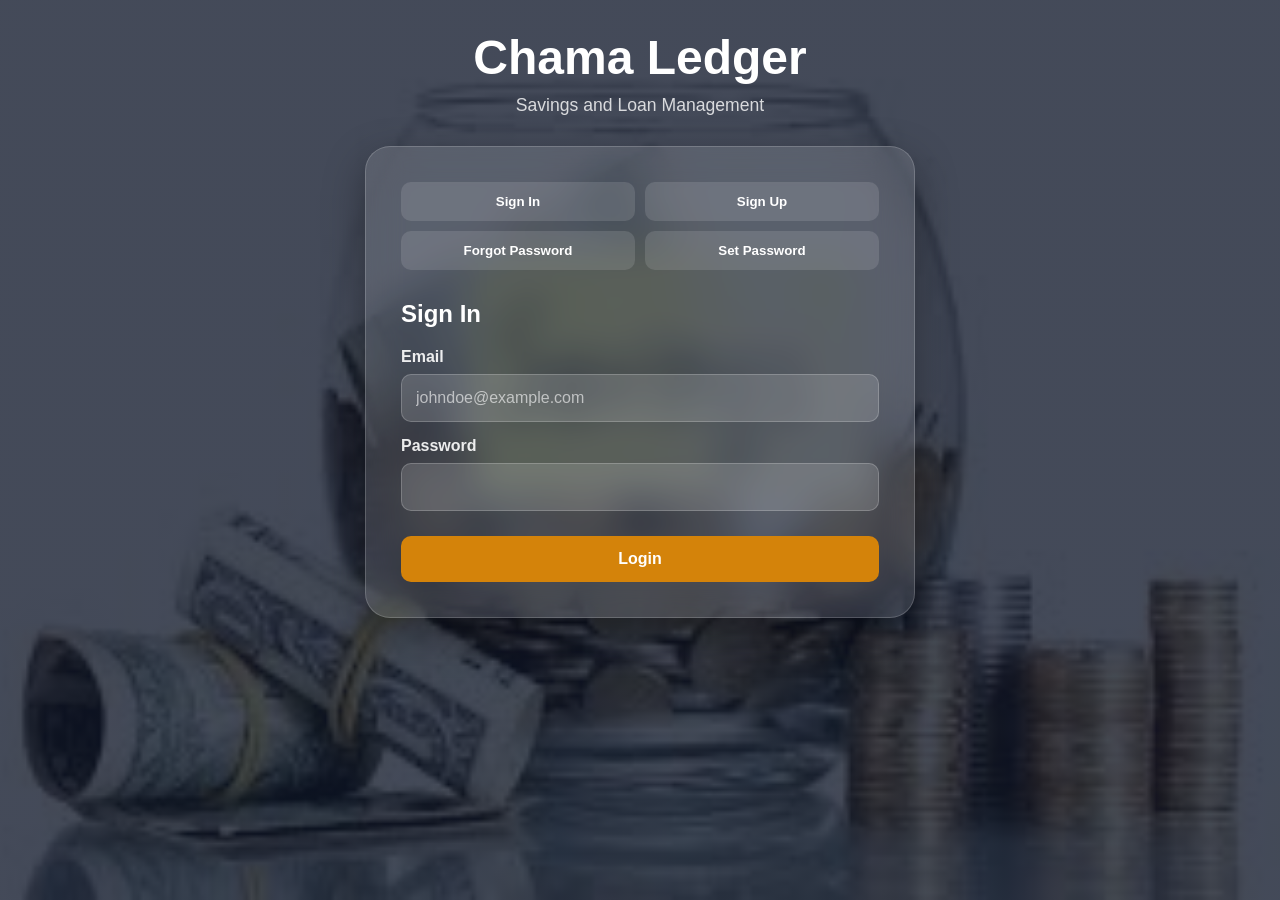
<file: Frontend/Members.html>
<!DOCTYPE html>
<html>
    <head>
    <meta charset="UTF-8">
    <meta name="viewport" content="width=device-width, initial-scale=1.0">
    <title>Premier Savings Chama</title>
    <script src="config.js"></script>
    <link rel="stylesheet" href="members.css"/>
    </head>
    <body>
<div class="header">
<div>
<h2>Chama Ledger</h2>
<p>Savings and Loan Management</p>
</div>
<div>
    <h6>Today</h6>
    <p><script>document.write(new Date().toLocaleDateString());</script></p>
</div>
</div>
 <nav class="navbar">
    <div class="hamburger" onclick="toggleMenu()">
        ☰
    </div>

    <div class="nav-links" id="navLinks">
        <a href="Dashboard.html">Dashboard</a>
         <a href="admin.html" id="adminLink" style="display:none">Admin</a>
        <a href="Members.html" class="active">Members</a>
        <a href="loans.html">Loans</a>
        <a href="interest.html">Interest</a>
        <a href="Fines.html">Fines</a>
    </div>
</nav>
<div class="members-table">
    <h3>Members</h3>
    <button onclick="toggleForm()">Add Member</button>
    <div id="formContainer"></div>
    <p id="addMemberMessage"></p>
    <table>
        <thead>
            <tr>
                <td>Member</td>
                <td>Email</td>
                <td>Date Joined</td>
                <td>Total Savings</td>
                <td>Active Loan</td>
            </tr>
        </thead>
        <tbody id="tbody">
            <!-- JS will inject rows here -->
        </tbody>
    </table>
</div>
<div>
    <h3>Saving rules</h3>
    <p>Members must save at least <stong>ksh 1000</stong> per month</p>
    <p>Missing a saving month incurs a fine of <strong>ksh 300</strong></p>
    <p>Members who join mid-year earn interest only from their join month onwards</p>
    <p>Please note that if your payment is more than <strong>10 days overdue</strong> ,the guarantor will become responsible for repaying the principal balance along with the interest</p>
</div>
    </body>
    <script>
        
        const token = localStorage.getItem('token')
        if (!token) {
        window.location.href = 'index.html'  
        throw new Error('Redirecting to login')// redirect to login if no token
        }

document.addEventListener('DOMContentLoaded', () => {
    
    const role = localStorage.getItem('role')
    
    if (role === 'Admin') {
        document.getElementById('adminLink').style.display = 'block'
    }
})
function formatDate(dateString) {
    const date = new Date(dateString)
    return date.toLocaleDateString('en-KE', {
        year: 'numeric',
        month: 'long',
        day: 'numeric'
    })
}
function toggleMenu() {
    console.log('Toggling menu')
    const navLinks = document.getElementById('navLinks')
    navLinks.classList.toggle('show');
    if (navLinks.style.display == 'flex') {
        navLinks.style.display = 'none'
    } else {
        navLinks.style.display = 'flex'
    }
}

        function toggleForm() {
    const container = document.getElementById('formContainer')

    // if form already exists, remove it (acts as cancel)
    if (container.innerHTML !== '') {
        container.innerHTML = ''
        return
    }

    // build the form and inject it into the container
    container.innerHTML = `
        <label for="firstName">First Name:</label>
        <input type="text" id="firstName" placeholder="First Name" /><br>
        <label for="lastName">Last Name:</label>
        <input type="text" id="lastName" placeholder="Last Name" /><br>
        <label for="email">Email:</label>
        <input type="email" id="email" placeholder="Email" /><br>
        <label for="phone">Phone:</label>
        <input type="text" id="phone" placeholder="Phone" /><br>
        <label for="roles">Role:</label>
        <select id="roles">
            <option value="Member">Member</option>
            <option value="Admin">Admin</option>
        </select><br>
        <label for="date_joined">Date Joined:</label>
        <input type="date" id="date_joined" /><br>
        <button type="button" onclick="addMember()">Submit</button>
        <button type="button" onclick="toggleForm()">Cancel</button>
    `
}

async function addMember() {
    const data = {
        firstName: document.getElementById('firstName').value,
        lastName: document.getElementById('lastName').value,
        email: document.getElementById('email').value,
        phone: document.getElementById('phone').value,
        roles: document.getElementById('roles').value,
        date_joined: document.getElementById('date_joined').value
    }

    const response = await fetch(`${BASE_URL}/Chama/add_member`, {
        method: 'POST',
        headers: { 'Content-Type': 'application/json' ,
        'Authorization': `Bearer ${token}`
    
        },
        body: JSON.stringify(data)
    })

    const result = await response.json()
    const message = document.getElementById('addMemberMessage')

    if (response.ok) {
        message.style.color = 'green'
        message.textContent = `Member added successfully. ID: ${result.memberId}`
        // clear the form after success
        document.getElementById('formContainer').innerHTML = ''
    } else {
        message.style.color = 'red'
        message.textContent = result.error
    }
}
fetch(`${BASE_URL}/Chama/Members`,{
    headers: {
        'Authorization': `Bearer ${token}`
    }
})
    .then(response => response.json())
    .then(data => {
        console.log(data)
        const TableBody = document.getElementById('tbody')
        TableBody.innerHTML = ''  // ✅ clear the contents, not the variable

        data.forEach(member => {
            const row = `
                <tr>
                    <td>${member.first_name} ${member.last_name}</td>
                    <td>${member.email}</td>
                    <td>${formatDate(member.date_joined)}</td>
                    <td>Ksh ${member.total_savings}</td>
                    <td>Ksh ${member.total_loans}</td>
                </tr>
            `
            TableBody.innerHTML += row
        })
    })
    .catch(error => console.error('Error fetching members:', error))
    
    
    </script>

</html>
</file>
<file: Frontend/Style.css>
* {
    margin: 0;
    padding: 0;
    box-sizing: border-box;
}
body {
    font-family: "Segoe UI", Tahoma, Geneva, Verdana, sans-serif;
    min-height: 100vh;

    display: flex;
    flex-direction: column;
    align-items: center;

    padding: 30px;

    background:
        linear-gradient(
            rgba(15, 23, 42, 0.78),
            rgba(15, 23, 42, 0.78)
        ),
        url("background.jpg");

    background-size: cover;
    background-position: center;
    background-repeat: no-repeat;
    background-attachment: fixed;

    color: white;
}



.header {
    text-align: center;
    margin-bottom: 30px;
}

.header h1 {
    font-size: 3rem;
    font-weight: 700;
    margin-bottom: 10px;
    color: white;
}

.header p {
    font-size: 1.1rem;
    color: rgba(255,255,255,0.8);
}


.auth-container {
    width: 100%;
    max-width: 550px;

    background: rgba(255,255,255,0.12);

    backdrop-filter: blur(18px);
    -webkit-backdrop-filter: blur(18px);

    border: 1px solid rgba(255,255,255,0.18);

    border-radius: 25px;

    padding: 35px;

    box-shadow:
        0 15px 40px rgba(0,0,0,0.35);
}


.auth-tabs {
    display: grid;
    grid-template-columns: repeat(2, 1fr);
    gap: 10px;

    margin-bottom: 30px;
}

.auth-tabs button {
    padding: 12px;

    border: none;
    border-radius: 10px;

    background: rgba(255,255,255,0.12);

    color: white;

    font-weight: 600;

    cursor: pointer;

    transition: 0.3s;
}

.auth-tabs button:hover {
    background: #D4830A;
    transform: translateY(-2px);
}

#signIn,
#signUp,
#forgotPassword,
#setPassword {
    animation: fadeIn 0.3s ease;
}

h3 {
    margin-bottom: 20px;

    font-size: 1.5rem;

    color: white;
}


#signInMessage,
#signUpMessage,
#forgotMessage,
#setPasswordMessage {
    margin-bottom: 15px;
    font-weight: 600;
}


label {
    display: block;

    margin-top: 15px;
    margin-bottom: 8px;

    font-weight: 600;

    color: rgba(255,255,255,0.9);
}



input,
select {
    width: 100%;

    padding: 14px;

    border: 1px solid rgba(255,255,255,0.2);

    border-radius: 10px;

    background: rgba(255,255,255,0.15);

    color: white;

    font-size: 1rem;

    transition: 0.3s;
}

input::placeholder {
    color: rgba(255,255,255,0.6);
}

select option {
    color: black;
}

input:focus,
select:focus {
    outline: none;

    border-color: #D4830A;

    box-shadow:
        0 0 0 3px rgba(212,131,10,0.25);
}

#signIn button,
#signUp button,
#forgotPassword button,
#setPassword button {
    width: 100%;

    margin-top: 25px;

    padding: 14px;

    border: none;

    border-radius: 10px;

    background: #D4830A;

    color: white;

    font-size: 1rem;
    font-weight: 600;

    cursor: pointer;

    transition: 0.3s;
}

#signIn button:hover,
#signUp button:hover,
#forgotPassword button:hover,
#setPassword button:hover {
    background: #b56f08;
    transform: translateY(-2px);
}
@keyframes fadeIn {
    from {
        opacity: 0;
        transform: translateY(10px);
    }

    to {
        opacity: 1;
        transform: translateY(0);
    }
}

@media (max-width: 700px) {

    body {
        padding: 20px;
    }

    .header h1 {
        font-size: 2.2rem;
    }

    .auth-container {
        padding: 25px;
    }

    .auth-tabs {
        grid-template-columns: 1fr;
    }
}
</file>
<file: Frontend/members.css>
* {
    margin: 0;
    padding: 0;
    box-sizing: border-box;
    font-family: "Segoe UI", Tahoma, Geneva, Verdana, sans-serif;
}

body {
    background: #F9F2EC;
    color: #1E1118;
    padding: 30px;
    min-height: 100vh;
}

.header {
    background: #4A1942;
    color: #FFFFFF;
    padding: 20px 30px;
    border-radius: 16px;
    display: flex;
    justify-content: space-between;
    align-items: center;
    margin-bottom: 30px;
    box-shadow: 0 4px 15px rgba(0,0,0,0.08);
}

.header h2 {
    font-size: 1.8rem;
    margin-bottom: 5px;
}

.header p {
    color: #EDE0EC;
}

.header h6 {
    font-size: 0.85rem;
    color: #FDF0D5;
    margin-bottom: 5px;
    text-transform: uppercase;
    letter-spacing: 1px;
}


.members-table {
    background: #FFFFFF;
    border-radius: 18px;
    padding: 25px;
    margin-bottom: 25px;
    border: 1px solid #DDD0DB;
    box-shadow: 0 4px 12px rgba(0,0,0,0.05);
}

.members-table h3 {
    margin-bottom: 20px;
    color: #4A1942;
}


.members-table button {
    background: #4A1942;
    color: #FFFFFF;
    border: none;
    padding: 12px 20px;
    border-radius: 10px;
    cursor: pointer;
    font-weight: 600;
    margin-bottom: 20px;
    transition: all 0.3s ease;
}

.members-table button:hover {
    background: #D4830A;
    transform: translateY(-2px);
}

.members-table button:focus {
    outline: 3px solid #D4830A;
}


table {
    width: 100%;
    border-collapse: collapse;
    overflow: hidden;
    border-radius: 12px;
}

thead {
    background: #4A1942;
    color: #FFFFFF;
}

thead td {
    padding: 15px;
    font-weight: 600;
}

tbody tr {
    background: #FFFFFF;
    border-bottom: 1px solid #DDD0DB;
    transition: background 0.2s ease;
}

tbody tr:hover {
    background: #F0E9E6;
}

tbody td {
    padding: 15px;
}

tr:last-child {
    border-bottom: none;
}


body > div:last-of-type {
    background: #FFFFFF;
    border-radius: 18px;
    padding: 25px;
    border: 1px solid #DDD0DB;
    box-shadow: 0 4px 12px rgba(0,0,0,0.05);
}

body > div:last-of-type h3 {
    color: #4A1942;
    margin-bottom: 15px;
}

body > div:last-of-type p {
    margin-bottom: 12px;
    color: #1E1118;
    line-height: 1.6;
}

body > div:last-of-type strong {
    color: #D4830A;
}


.success {
    color: #1A6B3A;
    font-weight: 600;
}

.warning {
    color: #B85C00;
    font-weight: 600;
}

.danger {
    color: #9B2020;
    font-weight: 600;
}


input,
select {
    width: 100%;
    padding: 12px;
    border: 1px solid #DDD0DB;
    border-radius: 8px;
    background: #FFFFFF;
    color: #1E1118;
}

input:focus,
select:focus {
    outline: none;
    border-color: #D4830A;
    box-shadow: 0 0 0 3px rgba(212,131,10,0.15);
}


@media (max-width: 768px) {

    body {
        padding: 15px;
    }

    .header {
        flex-direction: column;
        gap: 15px;
        text-align: center;
    }

    table {
        display: block;
        overflow-x: auto;
        white-space: nowrap;
    }

    .members-table button {
        width: 100%;
    }
}
.navbar {
    background: #FFFFFF;
    border: 1px solid #DDD0DB;
    border-radius: 14px;
    padding: 12px 20px;
    margin: 20px 0 30px;
    box-shadow: 0 4px 10px rgba(0,0,0,0.05);
    position: sticky;
    top: 10px;
    z-index: 1000;
}

#navLinks {
    display: flex;
    justify-content: center;
    gap: 15px;
}

.nav-links a {
    text-decoration: none;
    color: #4A1942;
    font-weight: 600;
    padding: 10px 18px;
    border-radius: 8px;
    transition: 0.3s ease;
}

.nav-links a:hover {
    background: #FDF0D5;
    color: #D4830A;
}

.nav-links a.active {
    background: #D4830A;
    color: #FFFFFF;
}


.hamburger {
    display: none;
    font-size: 1.8rem;
    color: #4A1942;
    cursor: pointer;
}


@media (max-width: 768px) {

    .navbar {
        position: sticky;
        top: 0;
        border-radius: 0;
        margin: 0;
        padding: 15px;
    }

    .hamburger {
        display: block;
    }

    .nav-links {
        position: fixed;
        top: 0;
        left: -260px;
        width: 250px;
        height: 100vh;

        background: #4A1942;
        flex-direction: column;
        align-items: flex-start;
        justify-content: flex-start;

        padding-top: 80px;
        gap: 5px;

        transition: 0.3s ease;
        box-shadow: 4px 0 15px rgba(0,0,0,0.2);
    }

    .nav-links.show {
        left: 0;
    }

    .nav-links a {
        width: 100%;
        color: white;
        padding: 15px 25px;
        border-radius: 0;
    }

    .nav-links a:hover {
        background: #D4830A;
        color: white;
    }
}


#DashboardCards {
    display: grid;
    grid-template-columns: repeat(2, 1fr);
    gap: 20px;

    margin-bottom: 30px;
}

.cards1 {
    background: white;

    padding: 25px;

    border-radius: 12px;

    box-shadow: 0 4px 12px rgba(0, 0, 0, 0.08);

    transition: 0.3s;
}

.cards1:hover {
    transform: translateY(-3px);
}

.cards1 h2 {
    font-size: 1.2rem;
    color: #475569;
    margin-bottom: 15px;
}

.cards1 p:first-of-type {
    font-size: 2rem;
    font-weight: bold;
    color: #2563eb;
    margin-bottom: 8px;
}

.cards1 p:last-of-type {
    color: #64748b;
    font-size: 0.95rem;
}


.cards1:nth-child(1) {
    border-left: 6px solid #2563eb;
}

.cards1:nth-child(2) {
    border-left: 6px solid #16a34a;
}

.cards1:nth-child(3) {
    border-left: 6px solid #7e22ce;
}

.cards1:nth-child(4) {
    border-left: 6px solid #dc2626;
}

/* =========================
   BANK INTEREST
========================= */

.bankInterest {
    background: white;

    padding: 25px;

    border-radius: 12px;

    box-shadow: 0 4px 12px rgba(0,0,0,0.08);

    border-left: 6px solid #16a34a;
}

.bankInterest h2 {
    color: #166534;
    margin-bottom: 15px;
}

#bankInterest {
    font-size: 2rem;
    font-weight: bold;
    color: #16a34a;
    margin-bottom: 10px;
}

.bankInterest p:last-child {
    color: #64748b;
}

#members {
    color: #1e293b;
}

/* =========================
   MOBILE
========================= */

@media (max-width: 768px) {

    #DashboardCards {
        grid-template-columns: 1fr;
    }

    .cards1 p:first-of-type {
        font-size: 1.6rem;
    }
}
/* ==========================
   INTEREST POOL SECTION
========================== */

.interest-section {
    background: #FFFFFF;
    border: 1px solid #DDD0DB;
    border-radius: 18px;
    padding: 25px;
    margin-bottom: 25px;
    box-shadow: 0 4px 12px rgba(0,0,0,0.05);
}

.interest-section h2 {
    color: #4A1942;
    margin-bottom: 20px;
}

/* ==========================
   INTEREST CARDS
========================== */

.InterestCards {
    display: grid;
    grid-template-columns: repeat(auto-fit, minmax(220px, 1fr));
    gap: 20px;
    margin-bottom: 20px;
}

.InterestCards div {
    background: #FFFFFF;
    border: 1px solid #DDD0DB;
    border-left: 5px solid #D4830A;
    border-radius: 14px;
    padding: 20px;
    transition: 0.3s ease;
}

.InterestCards div:hover {
    transform: translateY(-4px);
    box-shadow: 0 6px 15px rgba(0,0,0,0.08);
}

.InterestCards p:first-child {
    color: #7A5E76;
    font-size: 0.9rem;
    margin-bottom: 10px;
}

.InterestCards strong {
    color: #4A1942;
    font-size: 1.4rem;
}

/* Total Pool Text */

.total-pool {
    background: #FDF0D5;
    color: #B85C00;
    padding: 12px 18px;
    border-radius: 10px;
    font-weight: 600;
    border-left: 4px solid #D4830A;
}

/* ==========================
   MEMBER DISTRIBUTION
========================== */

.member_distribution {
    background: #FFFFFF;
    border: 1px solid #DDD0DB;
    border-radius: 18px;
    padding: 25px;
    box-shadow: 0 4px 12px rgba(0,0,0,0.05);
}

.member_distribution h2 {
    color: #4A1942;
    margin-bottom: 20px;
}

/* ==========================
   TABLE
========================== */

.member_distribution table {
    width: 100%;
    border-collapse: collapse;
    overflow: hidden;
    border-radius: 12px;
}

.member_distribution thead {
    background: #4A1942;
    color: #FFFFFF;
}

.member_distribution th,
.member_distribution td {
    padding: 15px;
    text-align: left;
}

.member_distribution tbody tr {
    border-bottom: 1px solid #DDD0DB;
}

.member_distribution tbody tr:hover {
    background: #F0E9E6;
}

.member_distribution tbody tr:last-child {
    border-bottom: none;
}

/* ==========================
   ROLE BADGES
========================== */

.role-badge {
    display: inline-block;
    background: #FDF0D5;
    color: #B85C00;
    padding: 6px 12px;
    border-radius: 50px;
    font-size: 0.85rem;
    font-weight: 600;
}

/* ==========================
   MONEY VALUES
========================== */

.money {
    color: #1A6B3A;
    font-weight: 700;
}

/* ==========================
   MOBILE
========================== */

@media (max-width: 768px) {

    .InterestCards {
        grid-template-columns: 1fr;
    }

    .member_distribution table {
        display: block;
        overflow-x: auto;
        white-space: nowrap;
    }
}
/* ==========================
   LOANS SECTION
========================== */

#loans {
    background: #FFFFFF;
    border: 1px solid #DDD0DB;
    border-radius: 18px;
    padding: 25px;
    margin-bottom: 25px;
    box-shadow: 0 4px 12px rgba(0,0,0,0.05);
}

#loans h2 {
    display: flex;
    justify-content: space-between;
    align-items: center;
    color: #4A1942;
    margin-bottom: 25px;
}

/* Borrower Count Badge */

#NoOfBorrowers {
    background: #FDF0D5;
    color: #B85C00;
    padding: 8px 15px;
    border-radius: 50px;
    font-size: 0.9rem;
    font-weight: 600;
}

/* ==========================
   BORROWER CARD
========================== */

.borrower-details {
    background: #FFFFFF;
    border: 1px solid #DDD0DB;
    border-left: 5px solid #D4830A;
    border-radius: 16px;
    padding: 20px;
    margin-bottom: 20px;
    transition: 0.3s ease;
}

.borrower-details:hover {
    box-shadow: 0 6px 16px rgba(0,0,0,0.08);
    transform: translateY(-3px);
}

.borrower-details h4 {
    color: #4A1942;
    font-size: 1.2rem;
    margin-bottom: 10px;
}

.borrower-details > p {
    color: #7A5E76;
    margin-bottom: 20px;
}

.borrower-details > p span {
    float: right;
    font-weight: 600;
    color: #D4830A;
}

/* ==========================
   LOAN INFO CARDS
========================== */

.cards {
    display: grid;
    grid-template-columns: repeat(auto-fit, minmax(180px, 1fr));
    gap: 15px;
    margin-bottom: 20px;
}

.cards div {
    background: #F0E9E6;
    border-radius: 12px;
    padding: 18px;
    text-align: center;
}

.cards strong {
    color: #7A5E76;
    display: block;
    margin-bottom: 8px;
}

.cards p:last-child {
    color: #4A1942;
    font-size: 1.2rem;
    font-weight: 700;
}

/* ==========================
   BUTTONS
========================== */

.borrower-details button {
    border: none;
    padding: 12px 18px;
    border-radius: 10px;
    cursor: pointer;
    font-weight: 600;
    margin-right: 10px;
    transition: 0.3s ease;
}

/* Borrower Paid */

.borrower-details button:first-of-type {
    background: #1A6B3A;
    color: white;
}

.borrower-details button:first-of-type:hover {
    opacity: 0.9;
    transform: translateY(-2px);
}

/* Guarantor Paid */

.borrower-details button:last-of-type {
    background: #9B2020;
    color: white;
}

.borrower-details button:last-of-type:hover {
    opacity: 0.9;
    transform: translateY(-2px);
}

/* ==========================
   RESPONSIVE
========================== */

@media (max-width: 768px) {

    #loans h2 {
        flex-direction: column;
        align-items: flex-start;
        gap: 10px;
    }

    .borrower-details button {
        width: 100%;
        margin-bottom: 10px;
        margin-right: 0;
    }

    .cards {
        grid-template-columns: 1fr;
    }

    .borrower-details > p span {
        float: none;
        display: block;
        margin-top: 5px;
    }
}
/* ==================================
   SAVINGS & NOTIFICATIONS SECTION
================================== */

.loansAndSavings {
    display: grid;
    grid-template-columns: 1fr 1fr;
    gap: 25px;
    margin-top: 30px;
}

/* ==================================
   CARDS
================================== */

.dashboard-card {
    background: rgba(255,255,255,0.12);

    backdrop-filter: blur(18px);
    -webkit-backdrop-filter: blur(18px);

    border: 1px solid rgba(255,255,255,0.18);

    border-radius: 20px;

    padding: 25px;

    box-shadow:
        0 10px 30px rgba(0,0,0,0.25);
}

/* ==================================
   HEADINGS
================================== */

.dashboard-card h3 {
    color: white;
    margin-bottom: 20px;
    font-size: 1.3rem;
}

/* ==================================
   SAVE BUTTON
================================== */

#savingsRequest button {
    background: #D4830A;
    color: white;

    border: none;
    border-radius: 10px;

    padding: 12px 25px;

    font-size: 1rem;
    font-weight: 600;

    cursor: pointer;

    transition: all 0.3s ease;
}

#savingsRequest button:hover {
    background: #b56f08;
    transform: translateY(-2px);
}

/* ==================================
   SAVE FORM
================================== */

#saveFormContainer {
    margin-top: 20px;
}

/* ==================================
   MESSAGE
================================== */

#saveMessage {
    margin-top: 15px;
    font-weight: 600;
}


#notificationsList {
    display: flex;
    flex-direction: column;
    gap: 15px;
}



.notification {
    background: rgba(255,255,255,0.12);
    border: 1px solid rgba(255,255,255,0.15);

    border-left: 5px solid #D4830A;

    padding: 15px;
    border-radius: 12px;

    color: white;
}

.notification p {
    margin-bottom: 10px;
}

/* Notification buttons */

.notification button {
    margin-right: 10px;

    padding: 8px 15px;

    border: none;
    border-radius: 8px;

    cursor: pointer;

    font-weight: 600;
}

/* Approve */

.notification .approve {
    background: #1A6B3A;
    color: white;
}

/* Reject */

.notification .reject {
    background: #9B2020;
    color: white;
}

/* ==================================
   MOBILE
================================== */

@media (max-width: 768px) {

    .loansAndSavings {
        grid-template-columns: 1fr;
    }

    #savingsRequest button {
        width: 100%;
    }

    .notification button {
        width: 100%;
        margin-top: 10px;
        margin-right: 0;
    }
}
</file>
